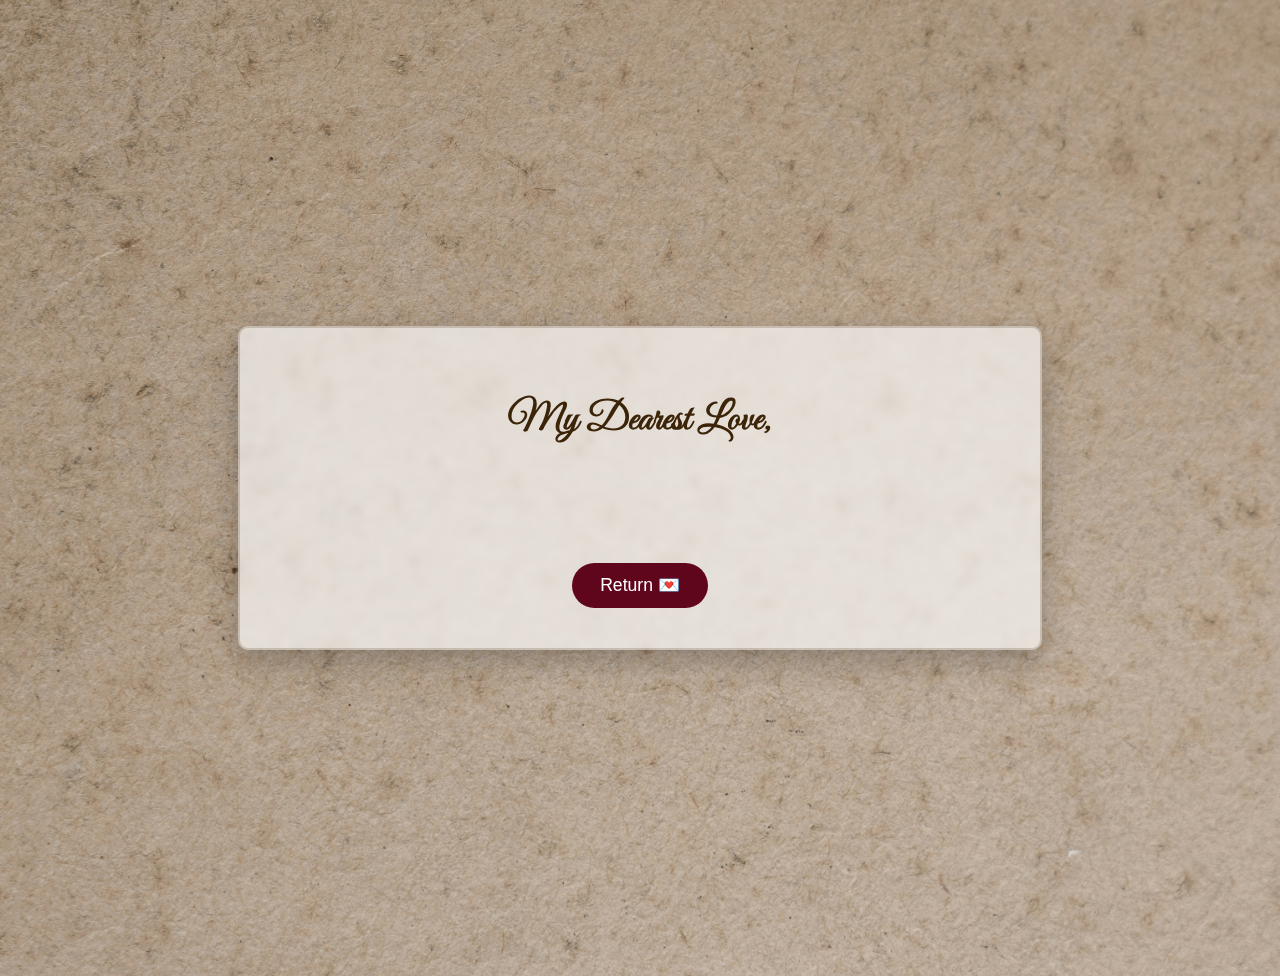
<file: letter.html>
<!DOCTYPE html>
<html lang="en">
<head>
  <meta charset="UTF-8" />
  <meta name="viewport" content="width=device-width, initial-scale=1.0" />
  <title>My Love Letter to You 💌</title>
  <link href="https://fonts.googleapis.com/css2?family=Dancing+Script:wght@500;700&family=Great+Vibes&display=swap" rel="stylesheet">
  <link rel="stylesheet" href="style.css" />
</head>
<body class="letter-page">
  <div class="paper">
    <h1>My Dearest Love,</h1>
    <p id="letterText">
      <!-- The letter will type out here -->
    </p>
    <button class="return-btn" onclick="goBackToLovePage()">Return 💌</button>
  </div>

  <script src="script.js"></script>
</body>
</html>
</file>
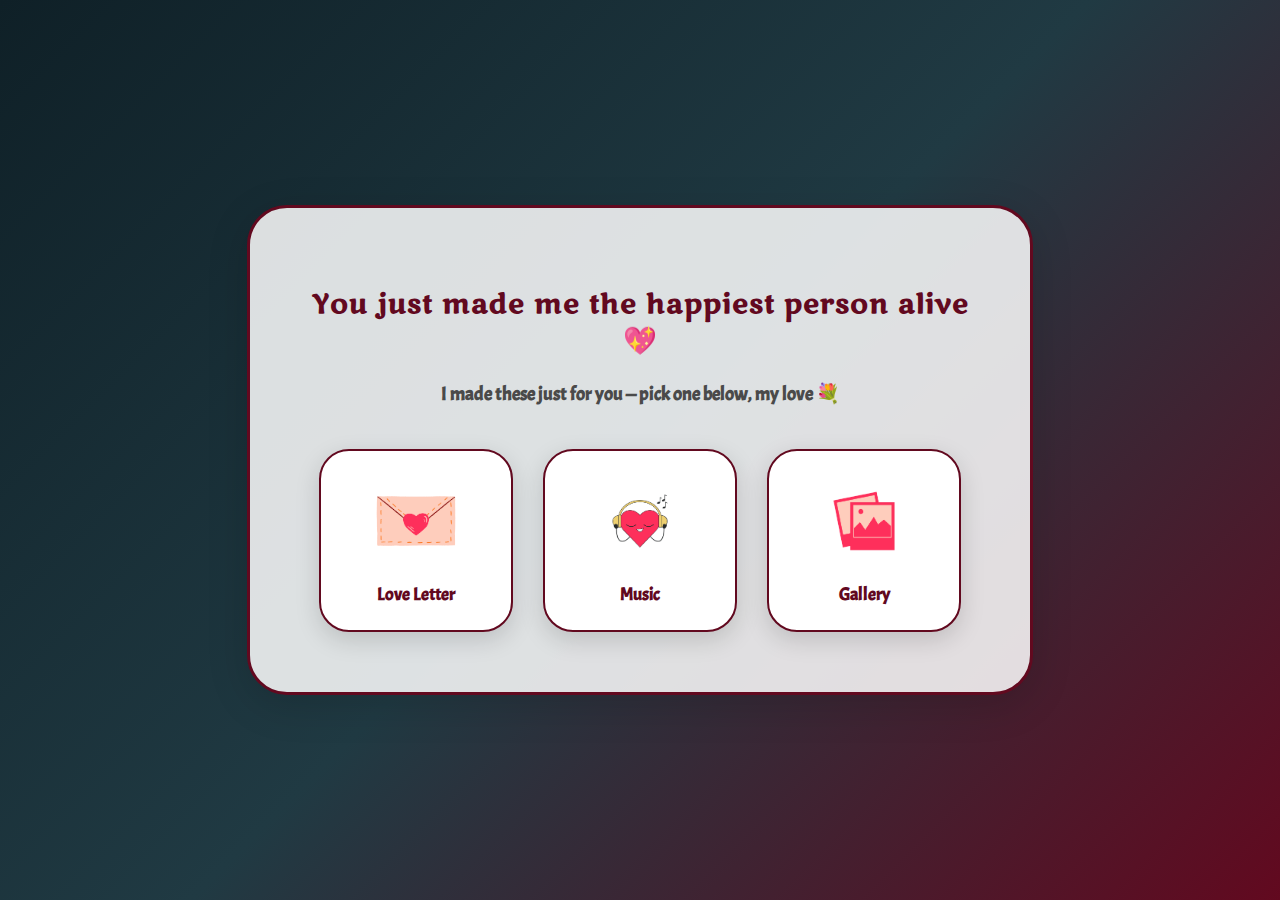
<file: love.html>
<!DOCTYPE html>
<html lang="en">
<head>
  <meta charset="UTF-8" />
  <meta name="viewport" content="width=device-width, initial-scale=1.0" />
  <title>You Said Yes 💞</title>
  <!-- Google Fonts -->
  <link href="https://fonts.googleapis.com/css2?family=Acme&family=Marko+One&display=swap" rel="stylesheet">

  <link rel="stylesheet" href="style.css" />
</head>
<body class="love-page">
  <div class="love-container">
    <h1>You just made me the happiest person alive 💖</h1>
    <p class="subtext">I made these just for you — pick one below, my love 💐</p>

    <div class="love-buttons">
      <div class="love-card" id="letterCard">
        <img src="Images/1.png" alt="Love Letter" />
        <span>Love Letter</span>
      </div>

      <div class="love-card" id="musicCard">
        <img src="Images/3.png" alt="Music" />
        <span>Music</span>
      </div>

      <div class="love-card" id="galleryCard">
        <img src="Images/2.png" alt="Gallery" />
        <span>Gallery</span>
      </div>
    </div>
  </div>

  <script src="script.js"></script>
</body>
</html>
</file>
<file: style.css>
/* General styling */
body {
      font-family: "Poppins", sans-serif;
      background: linear-gradient(135deg, #b5fffc, #6e9ecf, #a83a52, #62091f);
      display: flex;
      flex-direction: column;
      align-items: center;
      justify-content: center;
      height: 100vh;
      text-align: center;
}

h1 {
    color: #62091f;
    font-size: 2rem;
    margin-bottom: 20px;
}

input {
    padding: 10px 15px;
    border: none;
    border-radius: 10px;
    font-size: 1rem;
    outline: none;
    text-align: center;
}

button {
    margin-top: 15px;
    background-color: #62091f;
    color: white;
    border: solid 2px #a57480;
    padding: 10px 20px;
    border-radius: 10px;
    cursor: pointer;
    font-size: 1rem;
    transition: 0.3s;
}

button:hover {
    background-color: #660a21;
}

p {
    margin-top: 15px;
    color: #f5d0db;
    font-weight: bold;
}

#message {
  white-space: pre-line;
  color: #f5d0db; /* optional – makes it stand out */
  font-family: 'Acme', sans-serif;
  margin-top: 10px;
}

/* ===== ASK PAGE STYLING ===== */
.ask-page {
  background: linear-gradient(135deg, #ffe1f2, #e0c3fc);
  display: flex;
  justify-content: center;
  align-items: center;
  height: 100vh;
  margin: 0;
  font-family: "Acme", sans-serif;
  text-align: center;
  overflow: hidden;
  position: relative;
}

.question-container {
  background: rgba(255, 255, 255, 0.85);
  padding: 50px 60px;
  border-radius: 40px;
  box-shadow: 0 10px 35px rgba(0, 0, 0, 0.15);
  z-index: 2;
  border: 3px solid #62091f;
  max-width: 700px;
  width: 90%;
  transition: transform 0.3s ease, box-shadow 0.3s ease;
}

.question-container:hover {
  transform: scale(1.02);
  box-shadow: 0 15px 45px rgba(0, 0, 0, 0.25);
}

.question-container h1 {
  font-family: "Marko One", serif;
  font-size: 1.8rem;
  color: #62091f;
  margin-bottom: 30px;
  letter-spacing: 1px;
}

.subtext {
  font-family: "Acme", sans-serif;
  font-size: 1.2rem;
  color: #4a4a4a;
  margin-bottom: 30px;
  line-height: 1.6;
}

.gif_container img {
  width: 40%;
  max-width: 220px;
  height: auto;
}

.buttons {
  display: flex;
  justify-content: center;
  gap: 25px;
}

button.yes, button.no {
  font-family: "Acme", sans-serif;
  font-size: 1.2rem;
  border: none;
  padding: 14px 35px;
  border-radius: 14px;
  cursor: pointer;
  transition: all 0.3s ease;
}

button.yes {
  background-color: #62091f;
  color: white;
  box-shadow: 0 4px 15px rgba(255, 75, 145, 0.3);
}

button.yes:hover {
  background-color: #470415;
  transform: scale(1.08);
  box-shadow: 0 6px 20px rgba(255, 75, 145, 0.5);
}

button.no {
  background-color: #555;
  color: white;
  box-shadow: 0 4px 15px rgba(0, 0, 0, 0.2);
}

button.no:hover {
  background-color: #888;
  transform: scale(1.05);
  box-shadow: 0 6px 18px rgba(0, 0, 0, 0.3);
}

/* Confetti canvas */
#confetti-canvas {
  position: absolute;
  top: 0;
  left: 0;
  width: 100%;
  height: 100%;
  pointer-events: none;
  z-index: 1;
}

/* ===== LOVE PAGE STYLING ===== */
.love-page {
  background: linear-gradient(135deg, #0f2027, #203a43, #62091f);
  display: flex;
  justify-content: center;
  align-items: center;
  height: 100vh;
  margin: 0;
  font-family: "Acme", sans-serif;
  text-align: center;
}

.love-container {
  background: rgba(255, 255, 255, 0.85);
  padding: 60px 40px;
  border-radius: 40px;
  box-shadow: 0 10px 40px rgba(0, 0, 0, 0.15);
  max-width: 700px;
  width: 90%;
  border: 3px solid #62091f;
  transition: transform 0.3s ease, box-shadow 0.3s ease;
}

.love-container:hover {
  transform: scale(1.02);
  box-shadow: 0 15px 45px rgba(0, 0, 0, 0.25);
}

.love-container h1 {
  font-family: "Marko One", serif;
  font-size: 1.7rem;
  color: #62091f;
  margin-bottom: 20px;
  letter-spacing: 1px;
}

.subtext {
  font-family: "Acme", sans-serif;
  color: #4a4a4a;
  margin-bottom: 40px;
  font-size: 1.2rem;
  line-height: 1.5;
}

.love-buttons {
  display: flex;
  justify-content: center;
  flex-wrap: wrap;
  gap: 30px;
}

.love-card {
  background: white;
  border-radius: 30px;
  padding: 25px 15px;
  width: 160px;
  cursor: pointer;
  box-shadow: 0 8px 25px rgba(0, 0, 0, 0.15);
  transition: transform 0.3s, box-shadow 0.3s;
  border: 2px solid #62091f;
}

.love-card:hover {
  transform: scale(1.1);
  box-shadow: 0 12px 30px rgba(0, 0, 0, 0.2);
}

.love-card img {
  width: 90px;
  height: 90px;
  object-fit: contain;
  margin-bottom: 12px;
  transition: transform 0.3s ease;
}

.love-card:hover img {
  transform: rotate(-5deg) scale(1.1);
}

.love-card span {
  display: block;
  font-family: "Acme", sans-serif;
  font-size: 1.1rem;
  color: #62091f;
  font-weight: 600;
}

/* ===== LOVE LETTER PAGE ===== */
.letter-page {
  background: #f5e6ca url("Images/letter-bg.jpg") no-repeat center center/cover;
  min-height: 100vh;
  overflow-y: auto;
  display: flex;
  justify-content: center;
  align-items: center;
  font-family: "Dancing Script", cursive;
  padding: 30px;
  color: #4b2e05;
}

.paper {
  background: rgba(255, 255, 255, 0.65);
  border: 2px solid rgba(80, 50, 20, 0.2);
  padding: 40px 50px;
  border-radius: 10px;
  box-shadow: 0 10px 30px rgba(0, 0, 0, 0.25);
  max-width: 700px;
  width: 90%;
  backdrop-filter: blur(3px);
}

.paper h1 {
  font-family: "Great Vibes", cursive;
  font-size: 2.5rem;
  margin-bottom: 0.5px;
  text-align: center;
  color: #3b2408;
}

.paper p {
  font-family: "Dancing Script", cursive;
  font-size: 1.4rem;
  color: #c2170e;
  line-height: 1.8;
  white-space: pre-line;
  text-shadow: 1px 1px 1px rgba(0,0,0,0.1);
  letter-spacing: 0.5px;
  margin-top: 2px;
}

.return-btn {
    margin-top: 30px;
    background-color: #b08968;
    color: white;
    font-size: 1.2rem;
    border: none;
    padding: 10px 20px;
    border-radius: 10px;
    cursor: pointer;
    display: block;
    margin-left: auto;
    margin-right: auto;
    transition: background-color 0.3s;
}

.return-btn:hover {
    background-color: #8c6642;
}

/* ===== MUSIC PAGE ===== */
body.music-page {
  background: url('Images/music-bg.jpg') no-repeat center/cover;
  font-family: 'Acme', sans-serif;
  display: flex;
  justify-content: center;
  align-items: center;
  min-height: 100vh;
  margin: 0;
  overflow-x: hidden;
}

.music-card {
  background: rgba(255, 255, 255, 0.9);
  border-radius: 30px;
  padding: 50px;
  max-width: 700px;
  text-align: center;
  box-shadow: 0 8px 30px rgba(0, 0, 0, 0.2);
  border: 3px solid #5f051c;
  transition: transform 0.3s ease, box-shadow 0.3s ease;
}

.music-card:hover {
  transform: scale(1.02);
  box-shadow: 0 12px 40px rgba(0, 0, 0, 0.25);
}

.music-card h1 {
  font-family: 'Marko One', serif;
  font-size: 1.7rem;
  color: #5f051c;
  margin-bottom: 15px;
  letter-spacing: 1px;
}

.music-card p {
  font-family: 'Acme', sans-serif;
  font-size: 1.2rem;
  color: #4a4a4a;
  margin-bottom: 30px;
  line-height: 1.6;
}

.video-container {
  position: relative;
  width: 100%;
  padding-bottom: 56.25%;
  margin-bottom: 25px;
}

.video-container iframe {
  position: absolute;
  top: 0;
  left: 0;
  width: 100%;
  height: 100%;
  border-radius: 20px;
  border: 2px solid #5f051c;
}

.spotify-btn {
  display: inline-block;
  background: #1db954;
  color: white;
  text-decoration: none;
  padding: 14px 28px;
  border-radius: 40px;
  font-size: 1.1rem;
  font-family: 'Acme', sans-serif;
  transition: all 0.3s ease;
}

.spotify-btn:hover {
  background: #169944;
  transform: scale(1.07);
}

.return-btn {
  display: block;
  margin: 35px auto 0;
  padding: 12px 28px;
  background: #5f051c;
  color: white;
  border: none;
  border-radius: 40px;
  font-size: 1.1rem;
  font-family: 'Acme', sans-serif;
  cursor: pointer;
  transition: all 0.3s ease;
}

.return-btn:hover {
  background: #62091f;
  transform: scale(1.07);
}

/* ===== PROMISE PAGE ===== */
body.promise-page {
  background: linear-gradient(135deg, #ffd6d6, #fff0f0);
  font-family: 'Acme', sans-serif;
  display: flex;
  align-items: center;
  justify-content: center;
  flex-direction: column;
  height: 100vh;
  text-align: center;
  color: #5a0520;
  overflow: hidden;
}

.promise-page .container {
  max-width: 1000px;
  background: rgba(255, 255, 255, 0.8);
  border: 2px solid #62091f;
  border-radius: 20px;
  box-shadow: 0 10px 25px rgba(0,0,0,0.1);
  padding: 50px 100px;
  animation: fadeInUp 1.5s ease;
}

.promise-page h1 {
  font-family: 'Marko One', serif;
  font-size: 1.4rem;
  color: #5f051c;
  margin-bottom: 30px;
  animation: pulse 2s infinite alternate;
}

/* Button */
.try-again-btn {
  background-color: #62091f;
  color: #fff;
  border: none;
  padding: 12px 35px;
  border-radius: 10px;
  font-family: 'Acme', sans-serif;
  font-size: 1.1rem;
  cursor: pointer;
  transition: background 0.3s ease, transform 0.3s ease;
}

.try-again-btn:hover {
  background-color: #922b3e;
  transform: scale(1.08);
}

/* Animations */
@keyframes fadeInUp {
  from { opacity: 0; transform: translateY(30px); }
  to { opacity: 1; transform: translateY(0); }
}

@keyframes pulse {
  from { transform: scale(1); opacity: 1; }
  to { transform: scale(1.05); opacity: 0.8; }
}
</file>
